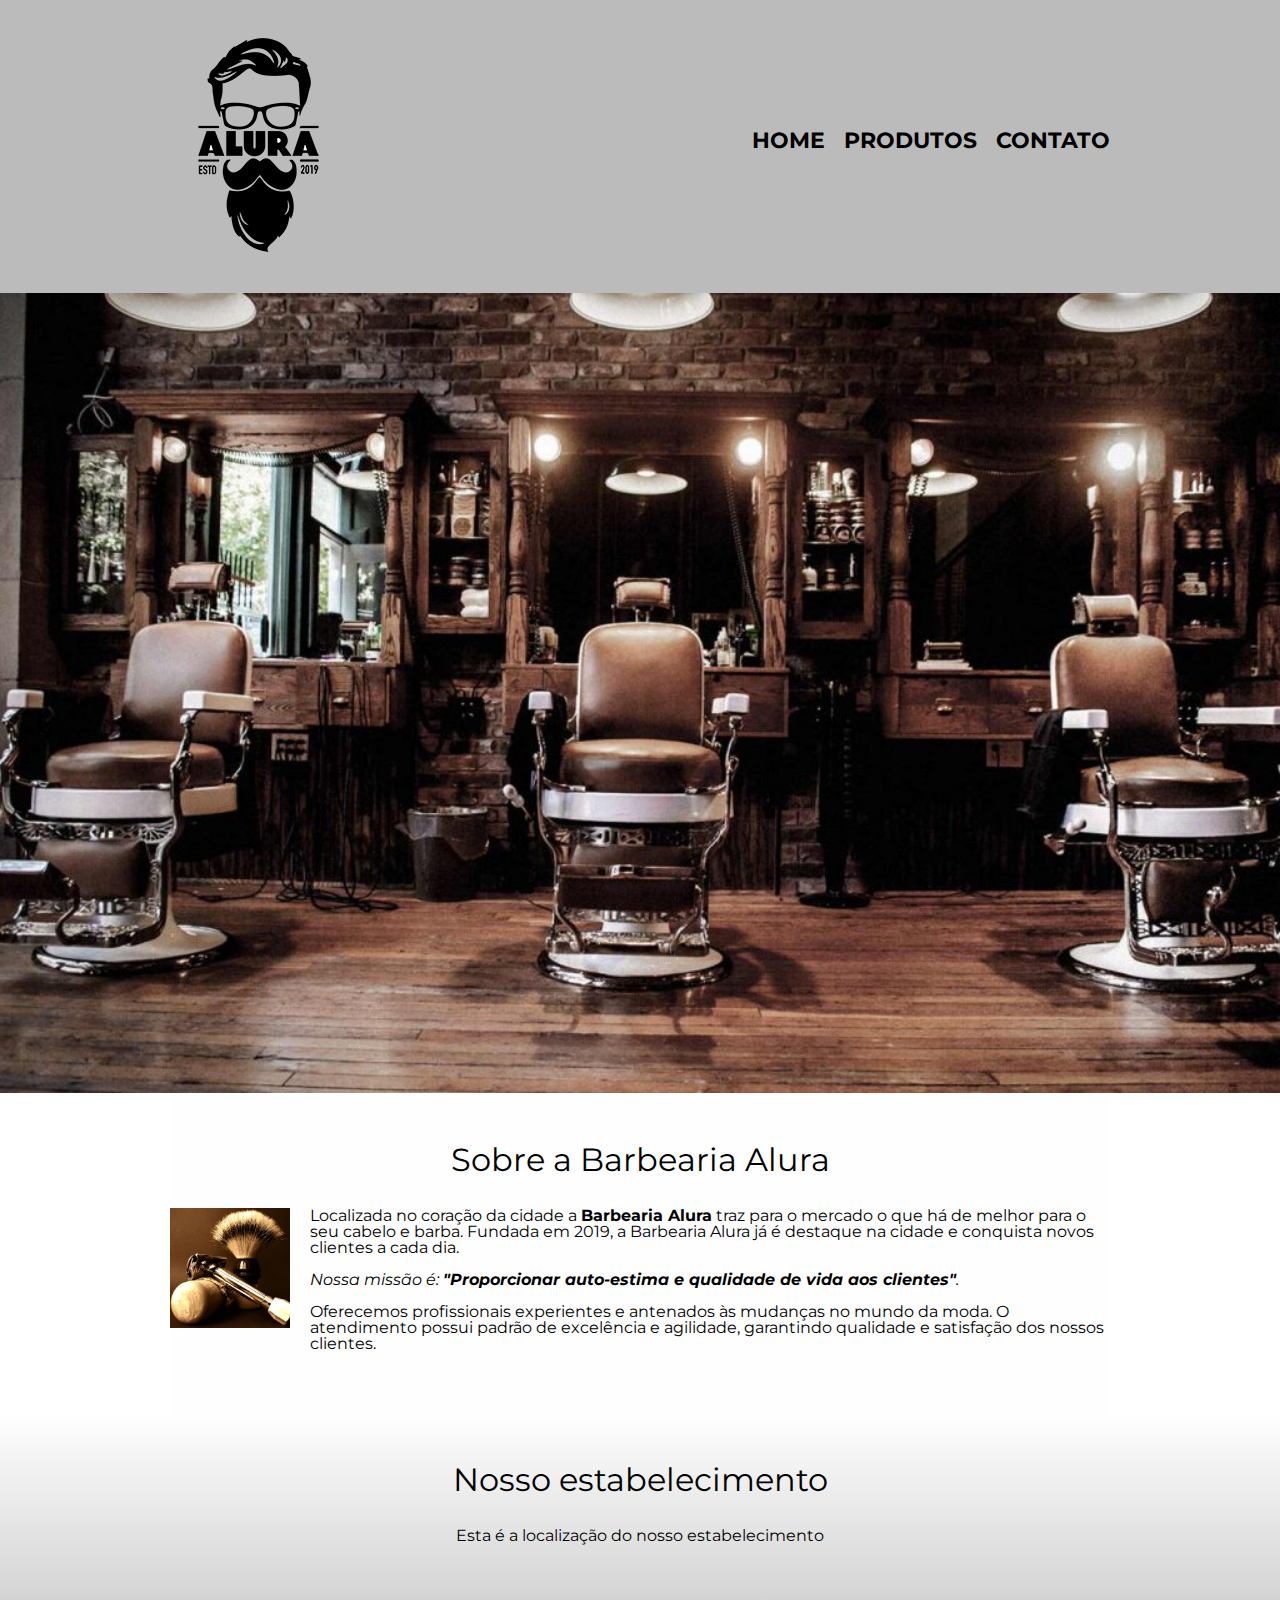
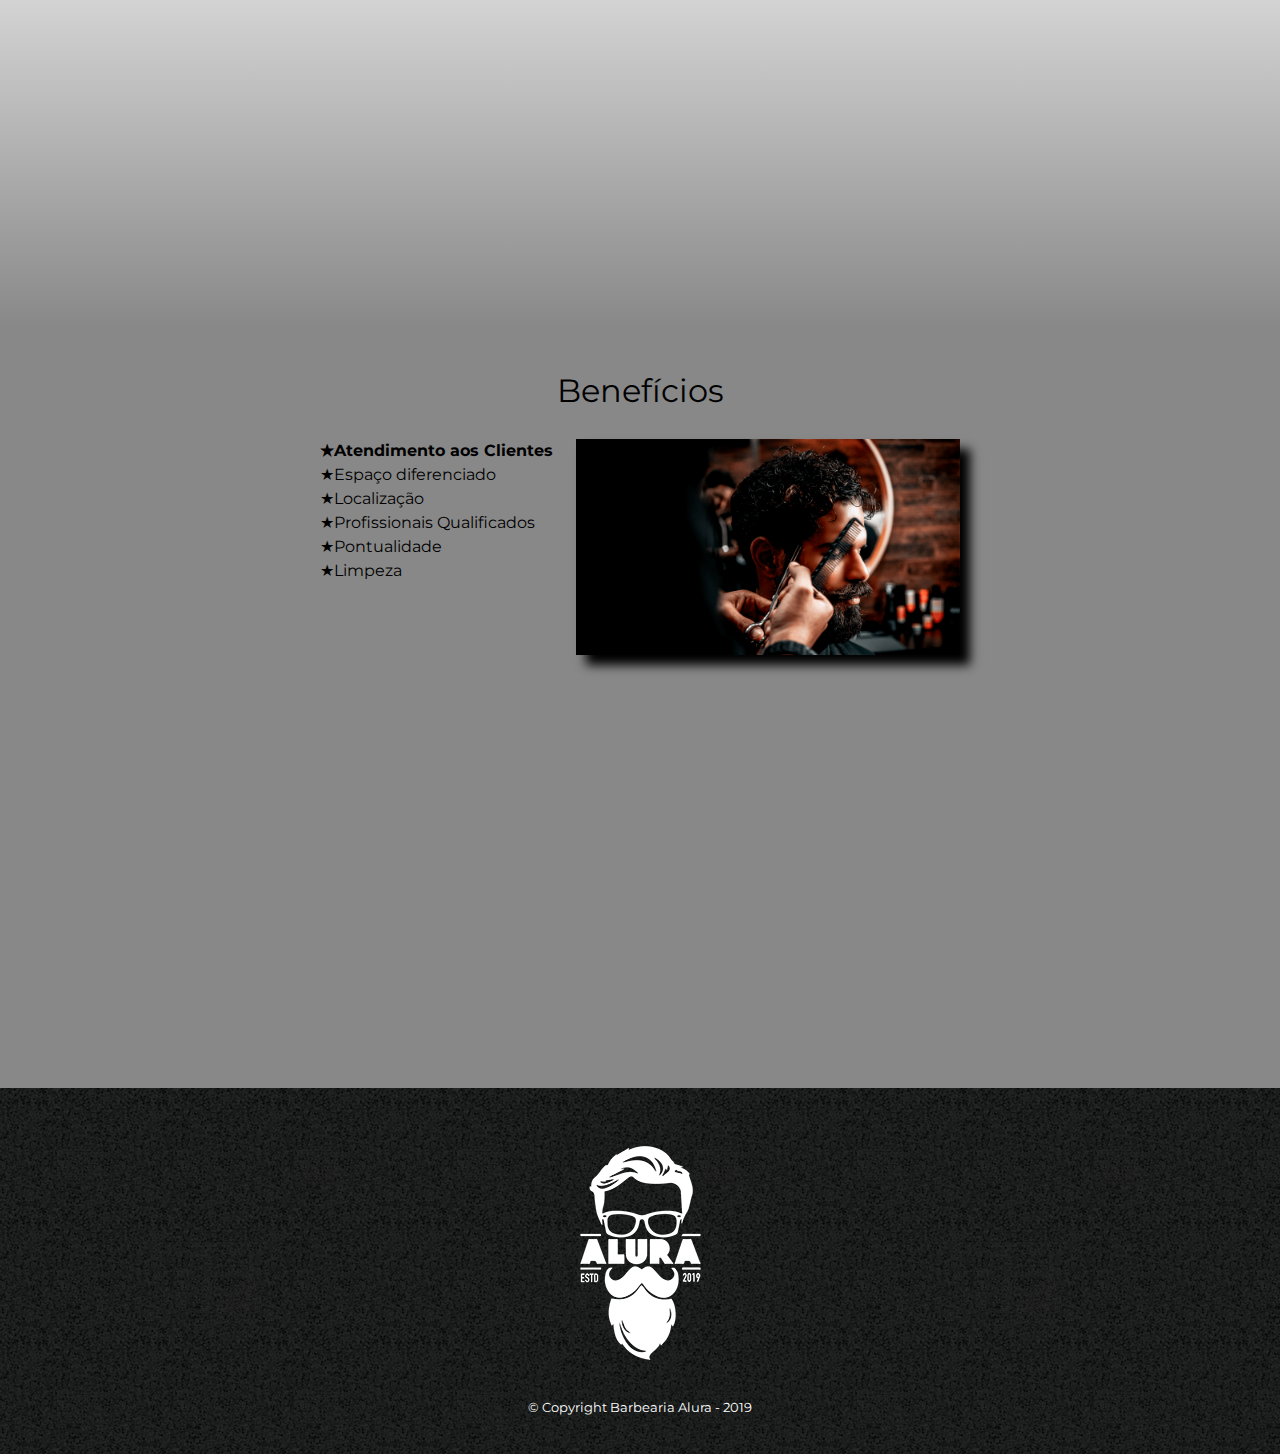
<file: index.html>
<!DOCTYPE html>
<html lang="pt-br">
	<head>
		<meta charset="UTF-8">
		<meta name="viewport" content="width=device-width">
		<title>Barbearia Alura</title>
		<link rel="stylesheet" href="reset.css">
		<link rel="stylesheet" href="style.css">
		<link rel="preconnect" href="https://fonts.gstatic.com">
		<link href="https://fonts.googleapis.com/css2?family=Montserrat:wght@100;300&display=swap" rel="stylesheet">
	</head>
	<body>
		<header>
			<div class="caixa">
				<h1><img src="imagens/logo.png"></h1>
				<nav>
					<ul>
						<li><a href="index.html">Home</a></li>
						<li><a href="produtos.html">Produtos</a></li>
						<li><a href="contato.html">Contato</a></li>
					</ul>
				</nav>
			</div>
		</header>
		<img class="banner" src="imagens/banner.jpg">
		<main>
			<section class="principal">
				<h2 class="titulo-principal">Sobre a Barbearia Alura</h2>
				<img class="utensilios" src="imagens/utensilios.jpg" alt="Utensilios de um barbeiro.">
				<p>Localizada no coração da cidade a <strong>Barbearia Alura</strong> traz para o mercado o que há de melhor para o seu cabelo e barba. Fundada em 2019, a Barbearia Alura já é destaque na cidade e conquista novos clientes a cada dia.</p>
				<p id="missao"><em>Nossa missão é: <strong>"Proporcionar auto-estima e qualidade de vida aos clientes"</strong>.</em></p>
				<p>Oferecemos profissionais experientes e antenados às mudanças no mundo da moda. O atendimento possui padrão de excelência e agilidade, garantindo qualidade e satisfação dos nossos clientes.</p>
			</section>
			<section class="mapa">
				<h3 class="titulo-principal">Nosso estabelecimento</h3>
				<p>Esta é a localização do nosso estabelecimento</p>
				<div class="mapa-conteudo">
					<iframe src="https://www.google.com/maps/embed?pb=!1m18!1m12!1m3!1d3655.426321140843!2d-46.811913385541466!3d-23.624898769825716!2m3!1f0!2f0!3f0!3m2!1i1024!2i768!4f13.1!3m3!1m2!1s0x94ce54c12f940631%3A0x6bd1ffdaf11c5597!2sR.%20Paulino%20de%20Mor%C3%A3es%2C%2021%20-%20Jardim%20Comunitario%2C%20Tabo%C3%A3o%20da%20Serra%20-%20SP%2C%2006786-568!5e0!3m2!1spt-BR!2sbr!4v1610659491888!5m2!1spt-BR!2sbr" width="100%" height="300" frameborder="0" style="border:0;" allowfullscreen="" aria-hidden="false" tabindex="0"></iframe>
				</div>
			</section>
			<section class="beneficios">
				<h3 class="titulo-principal">Benefícios</h3>
			<div class="conteudo-beneficios">
					<ul class="lista-beneficios">
						<li class="itens">Atendimento aos Clientes</li>
						<li class="itens">Espaço diferenciado</li>
						<li class="itens">Localização</li>
						<li class="itens">Profissionais Qualificados</li>
						<li class="itens">Pontualidade</li>
						<li class="itens">Limpeza</li>
					</ul><img src="imagens/banner2.jpg" class="imagem-beneficios">
			</div>
			
				<div class="video">
					<iframe width="100%" height="315" src="https://www.youtube.com/embed/wcVVXUV0YUY" frameborder="0" allow="accelerometer; autoplay; encrypted-media; gyroscope; picture-in-picture" allowfullscreen></iframe>
				</div>
			</section>
		</main>
		<footer>
			<img src="imagens/logo-branco.png">
			<p class="copyright">&copy; Copyright Barbearia Alura - 2019</p>
		</footer>
	</body>
</html>
</file>
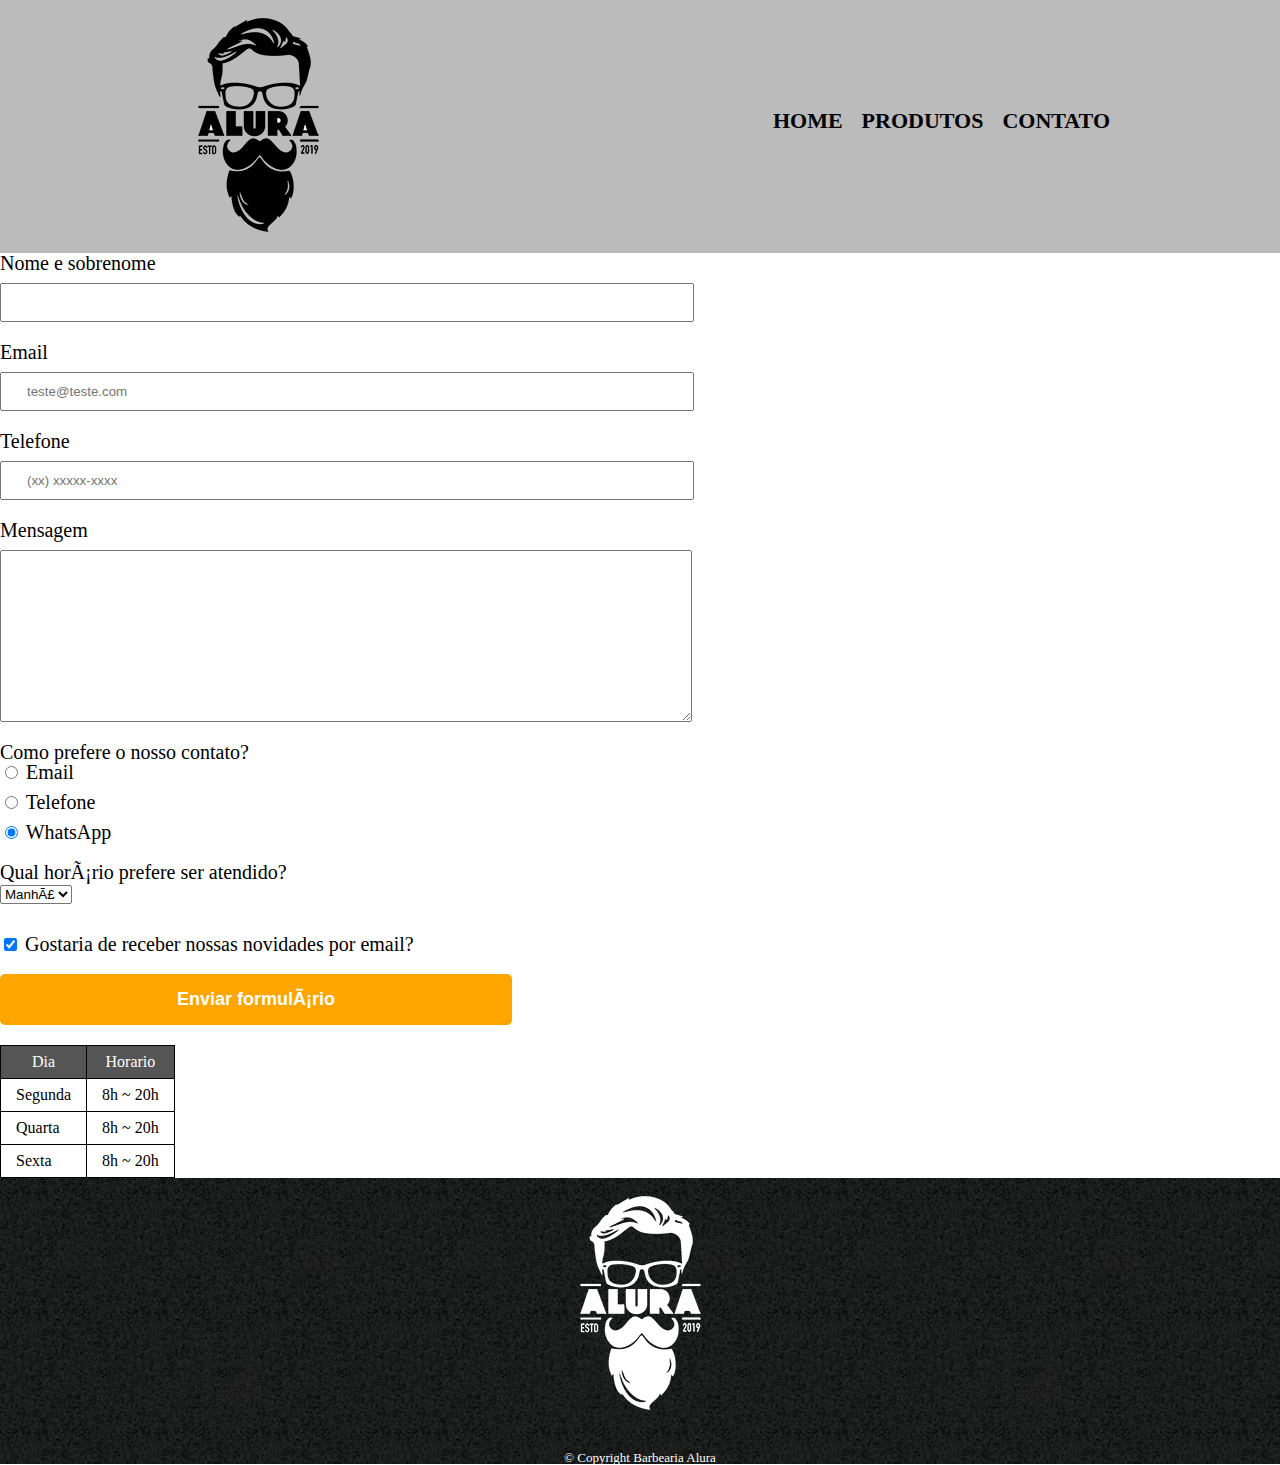
<file: contato.html>
<!DOCTYPE html>
<html>
    <head>
        <meta charset="UFT-8">
        <title> Contato - Barbearia Alura </title>
        <link rel="stylesheet" href="style.css">
        <link rel="stylesheet" href="reset.css">
    </head>
    <body>
        <header>
            <div class="caixa">
                <h1><img src="imagens/logo.png" alt="Logo da Barbearia Alura"></h1>
                    <nav>
                        <ul>
                            <li><a href="index.html">Home</a></li>
                            <li><a href="produtos.html">Produtos</a></li>
                            <li><a href="contato.html" >Contato</a></li>
                        </ul>
                    </nav>
            </div>
        </header>
        
        <main>
            <form>
                <label for="nomesobrenome">Nome e sobrenome</label>
                <input class="input-padrao" type="text" id="nomesobrenome">

                <label for="email">Email</label>
                <input class="input-padrao" type="email" required placeholder="teste@teste.com">

                <label for="telefone">Telefone</label>
                <input class="input-padrao" type="tel" id="telefone" required placeholder="(xx) xxxxx-xxxx ">

                <label for="mensagem">Mensagem</label>
                <textarea cols="70" rows="10" id="mensagem" class="input-padrao"></textarea>

                <fieldset>
                    <legend>Como prefere o nosso contato?</p>
                    <label for="radio-email">
                        <input type="radio" name="contato" value="email" id="radio-email">
                        Email
                    </label>
                
                    <label for="radio-telefone">
                        <input type="radio" name="contato" value="telefone" id="radio-telefone"> 
                        Telefone
                    </label>
                
                    <label for="radio-whatsapp">
                        <input type="radio" name="contato" value="whatsapp" id="radio-whatsapp" checked>
                        WhatsApp
                    </label>
                </fieldset>

                <fieldset>
                    <legend>Qual horário prefere ser atendido?</p>
                    <select>
                        <option>Manhã</option>
                        <option>Tarde</option>
                        <option>Noite</option>
                    </select>
                </fieldset>

                <label class="checkbox">
                    <input type="checkbox" checked>
                    Gostaria de receber nossas novidades por email?
                </label>

                <input type="submit" value="Enviar formulário" class="enviar">
            </form>

        <table>
            <thead>
                <tr>
                    <th>Dia</th>
                    <th>Horario</th>
                </tr>
            </thead>
            <tbody>
                <tr>
                    <td>Segunda</td>
                    <td>8h ~ 20h</td>
                </tr>
                <tr>
                    <td>Quarta</td>
                    <td>8h ~ 20h</td>
                </tr>
                <tr>
                    <td>Sexta</td>
                    <td>8h ~ 20h</td>
                </tr>
            </tbody>
        </table>

        </main>

        <footer>
            <img src="imagens/logo-branco.png" alt="Logo da Barbearia Alura">
            <p class="copyright">&copy; Copyright Barbearia Alura</p>
        </footer>
    </body>
</html>
</file>
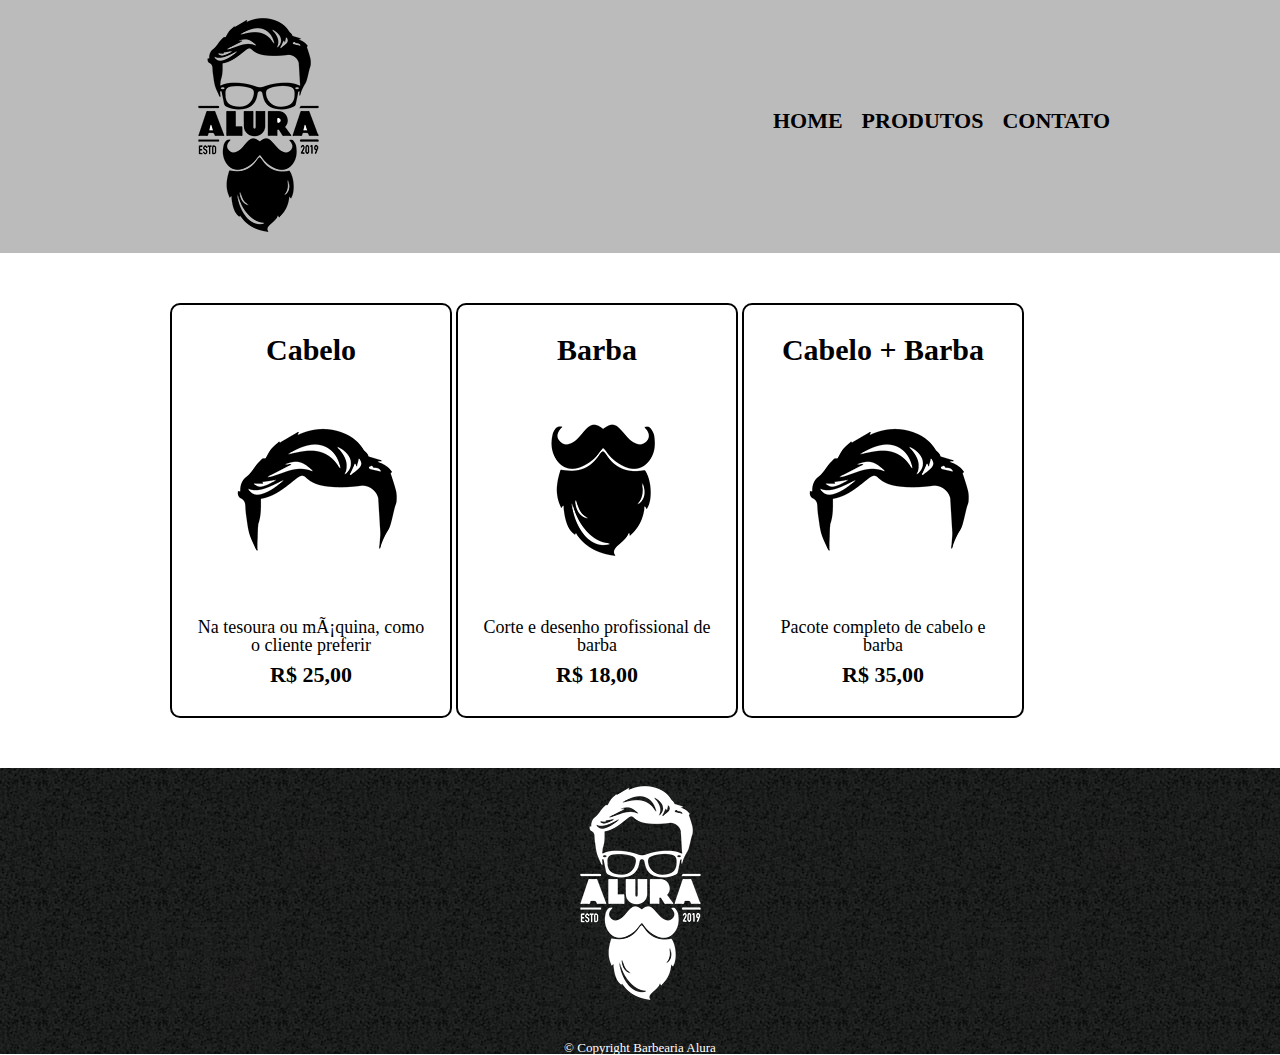
<file: produtos.html>
<!DOCTYPE html>
<html>
    <head>
        <meta charset="UFT-8">
        <title> Produtos - Barbearia Alura </title>
        <link rel="stylesheet" href="style.css">
        <link rel="stylesheet" href="reset.css">
    </head>
    <body>
        <header>
            <div class="caixa">
                <h1><img src="imagens/logo.png"></h1>
                    <nav>
                        <ul>
                            <li><a href="index.html">Home</a></li>
                            <li><a href="produtos.html">Produtos</a></li>
                            <li><a href="contato.html" >Contato</a></li>
                        </ul>
                    </nav>
            </div>
        </header>

        <main>
            <ul class="produtos">
                <li>
                    <h2>Cabelo</h2>
                    <img src="imagens/cabelo.jpg">
                    <p class="produto-descricao">Na tesoura ou máquina, como o cliente preferir</p>
                    <p class="produto-preco">R$ 25,00</p>
                </li>
                <li>
                    <h2>Barba</h2>
                    <img src="imagens/barba.jpg">
                    <p class="produto-descricao">Corte e desenho profissional de barba</p>
                    <p class="produto-preco">R$ 18,00</p>
                </li>
                <li>
                    <h2>Cabelo + Barba</h2>
                    <img src="imagens/cabelo.jpg">
                    <p class="produto-descricao">Pacote completo de cabelo e barba</p>
                    <p class="produto-preco">R$ 35,00</p>
                </li>
            </ul>
        </main>

        <footer>
            <img src="imagens/logo-branco.png">
            <p class="copyright">&copy; Copyright Barbearia Alura</p>
        </footer>
    </body>
</html>
</file>
<file: style.css>
body {
    font-family: 'Montserrat', sans-serif;
}

header {
    background: #bbbbbb;
    padding: 20px 0;
}

.caixa {
    position: relative;
    width: 940px;
    margin: 0 auto;
}

nav {
    position: absolute;
    top: 110px;
    right: 0;
}

nav li {
    display: inline;
    margin: 0 0 0 15px;
}

nav a {
    text-transform: uppercase;
    color: black;
    font-weight: bold;
    font-size: 22px;
    text-decoration: none;

}

nav a:hover {
    color: darkorange;
    text-decoration: underline;
}

.produtos {
    width: 940px;
    margin: 0 auto;
    padding: 50px 0;
}

.produtos li {
    display: inline-block;
    text-align: center;
    width: 30%;
    vertical-align: top;
    margin: 0 1,5%;
    padding: 30px 20px;
    box-sizing: border-box;
    border: 2px solid black;
    border-radius: 10px;
}

.produtos li:hover {
    border-color: darkorange;
}

.produtos li:active {
    border-color: darkslateblue;
}

.produtos li:hover h2 {
    font-size: 34px;
}

.produtos h2 {
    font-size: 30px;
    font-weight: bold;
}

.produto-descricao {
    font-size: 18px;
}

.produto-preco {
    font-size: 22px;
    font-weight: bold;
    margin-top: 10px;
}

footer {
    text-align: center;
    background: url("imagens/bg.jpg");
    padding: 40px 0;

}

.copyright {
    color: white;
    font-size: 13px;
    margin: 20px 0 0;
}

main {

}

form{
    margin: 40px 0;
}

form label, form legend {
    display: block;
    font-size: 20px;
    margin: 0 0 10px;
}

.input-padrao {
    display: block;
    margin:  0 0 20px;
    padding: 10px 25px;
    width:  50%;
}

.checkbox {
    margin: 20px 0;
}

.enviar {
    width: 40%;
    margin: 0 0 20px ;
    padding: 15px 0;
    background: orange;
    color: white;
    font-weight: bold;
    font-size: 18px;
    border: none;
    border-radius: 5px;
    transition: 1s all;
    cursor: pointer;
}
.enviar:hover {
    background: darkorange;
    transform: scale(1.2);
}

table {
    margin: 20px 0 40px;
}

thead {
    background: #555555;
    color: white;
    font-weight: bold;
}

table td, table th {
    border: 1px solid #000000;
    padding: 8px 15px;
}

/* CSS da pagina principal */

.banner {
    width:100%;
}

.principal {
    padding:  3em 0;
    background: #fefefe;
    width: 940px;
    margin: 0 auto;
}

.titulo-principal {
    text-align: center;
    font-size:  2em;
    margin: 0 0 1em;
    clear: left;
}

.principal p {
    margin: 0 0 1em;
}

.principal strong {
    font-weight: bold;
}

.principal em {
    font-style: italic;
}

.utensilios {
	width: 120px;
	float: left;
	margin: 0 20px 20px 0;
}

.mapa {
    padding: 3em 0;
    background: linear-gradient(#fefefe, #888888);
}

.mapa-conteudo  {
    width: 940px;
    margin: 0 auto;
}

.mapa p {
    margin: 0 0 2em;
    text-align: center;
}


.beneficios {
    padding: 3em 0;
    background: #888888;
}

.conteudo-beneficios {
   width: 640px;
   margin: 0 auto;
}

.lista-beneficios {
    width: 40%;
    display: inline-block;
    vertical-align: top;
}

.itens {
    line-height: 1.5;
}

.itens:first-child {
    font-weight: bold;
}

.itens::before {
    content: "★";
}

.imagem-beneficios {
    width: 60%;
    opacity: 1;
    transition: 400ms;
    box-shadow: 10px 10px 10px 0 #000000;
}

.imagem-beneficios:hover{
    opacity: 0.3;
}

.video {
    width: 560px;
    margin: 2em auto;
}

@media screen and (max-width: 480px) {
    .caixa, .principal, .conteudo-beneficios, .mapa-conteudo .video {
        width: auto;
    }

    h1 {
        text-align:  center;
    }

    nav {
        position: static;
    }

    .lista-beneficios, .imagem-beneficios {
        width: 100%;
    }
}
</file>
